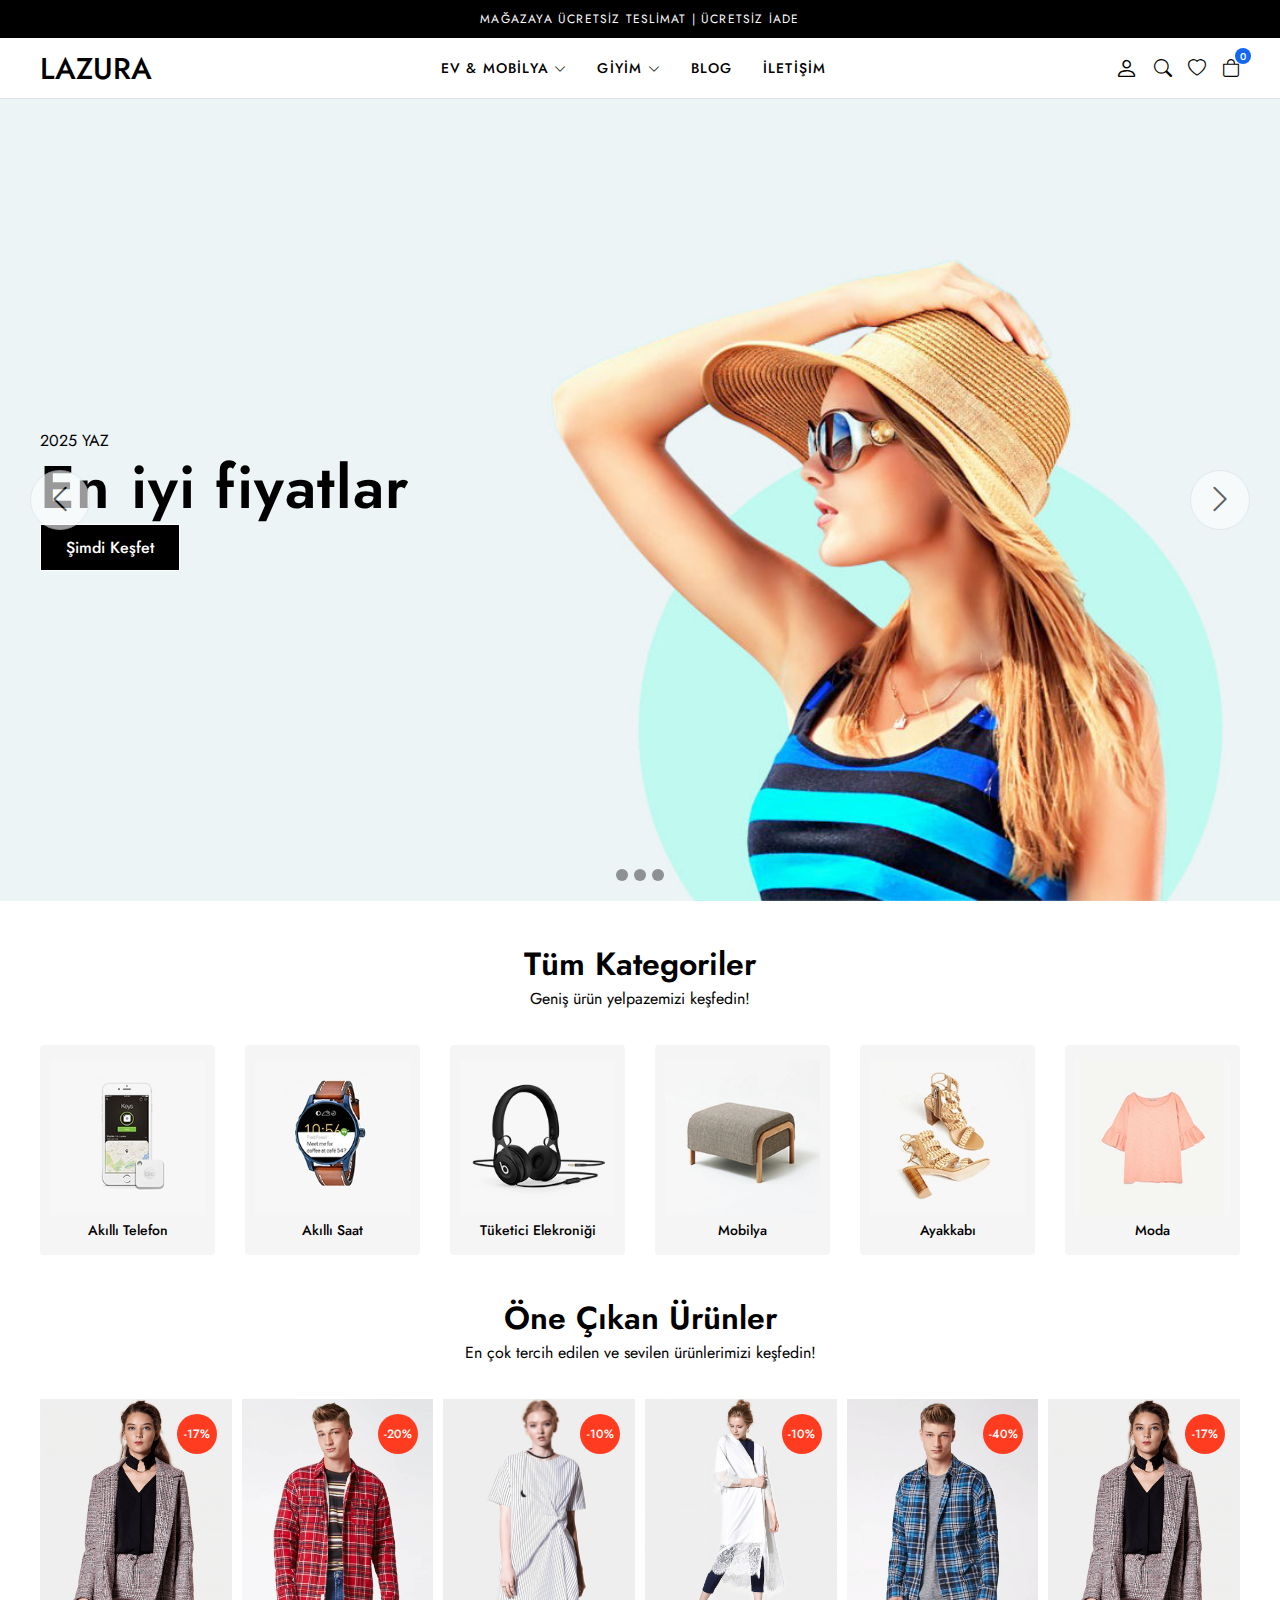
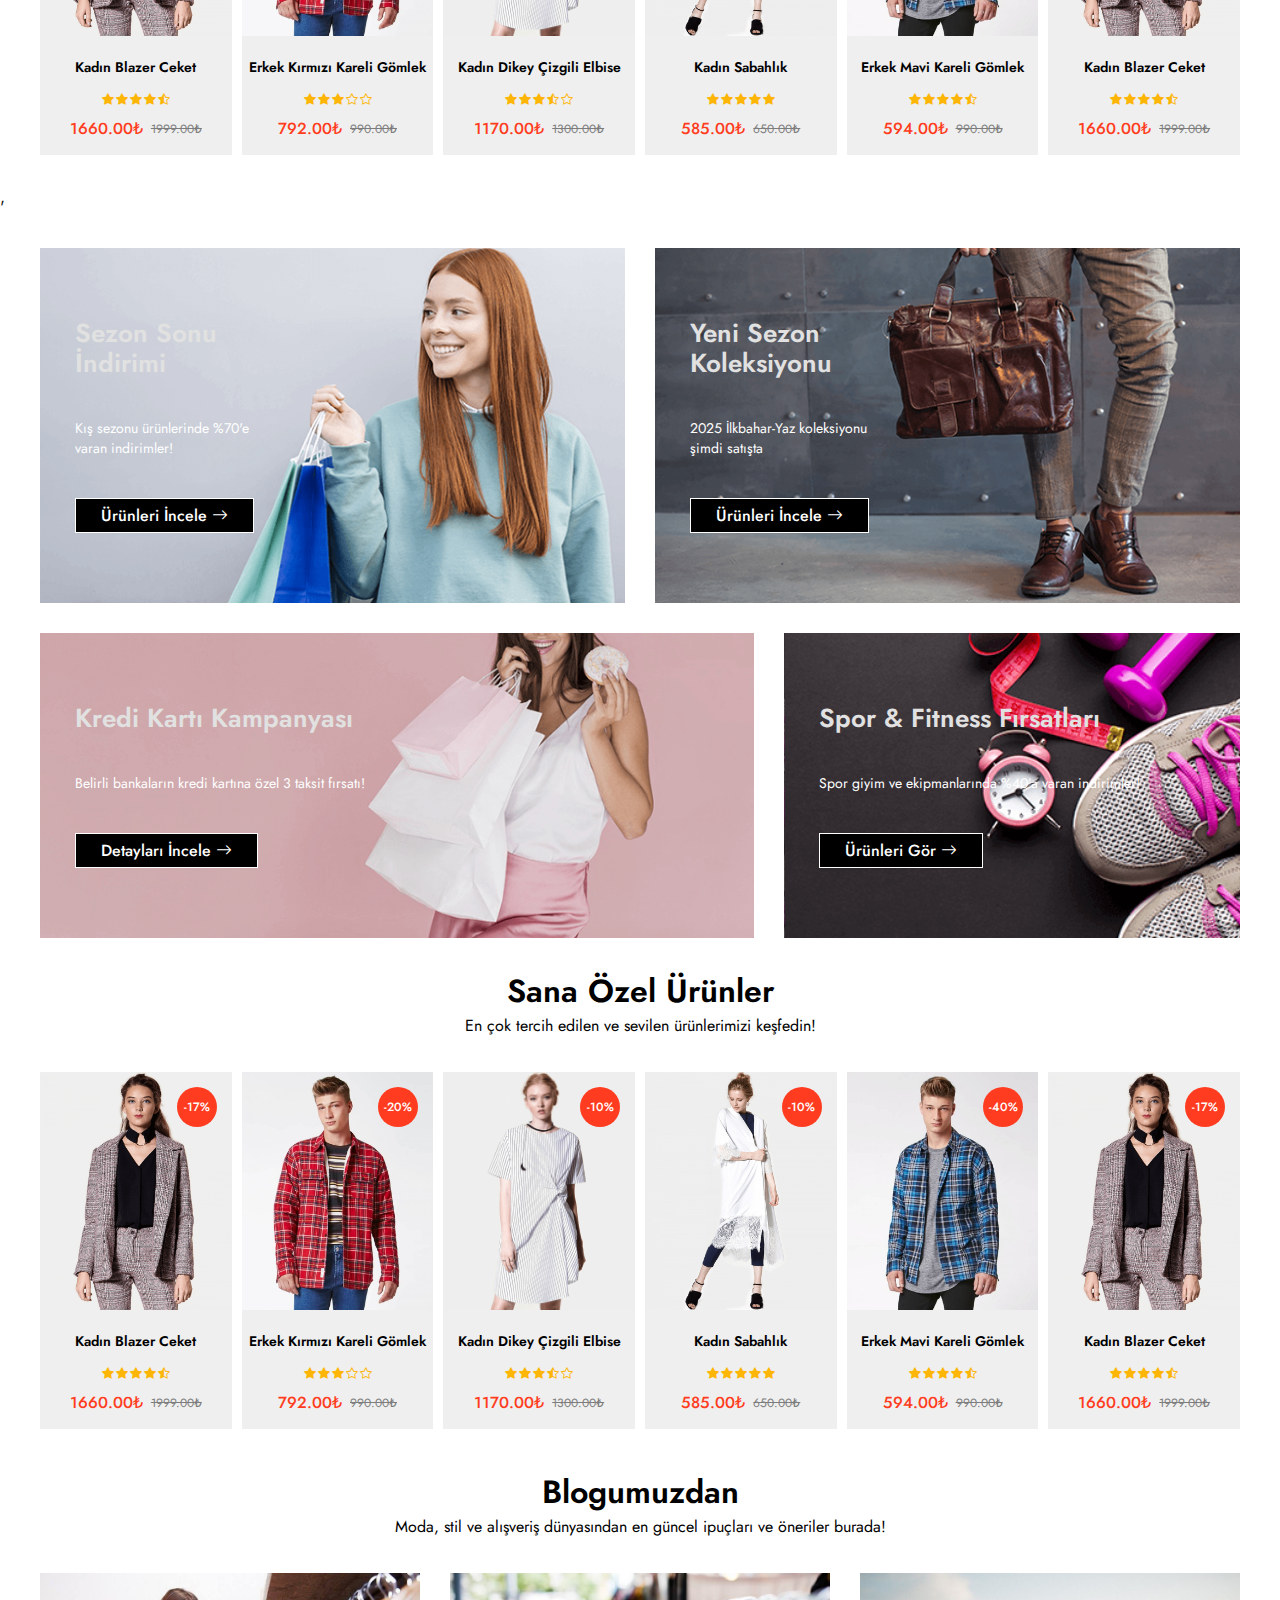
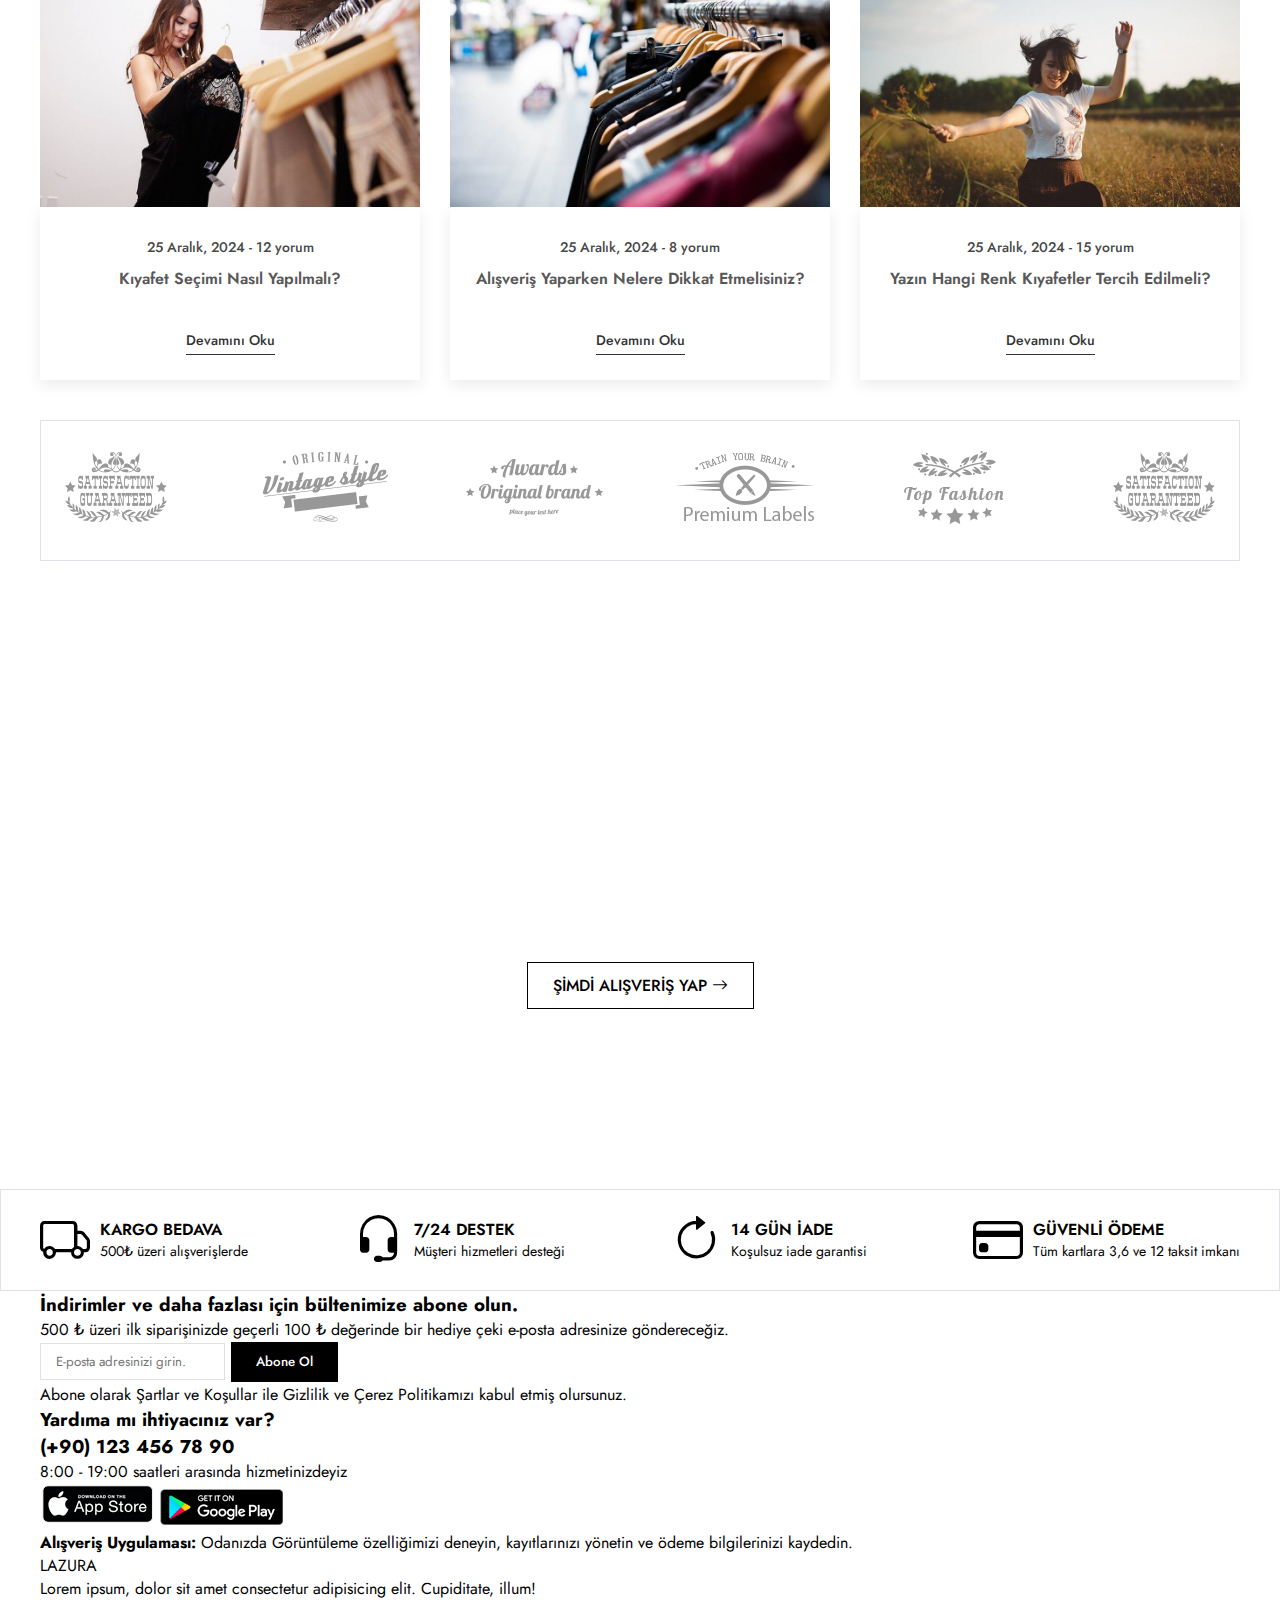
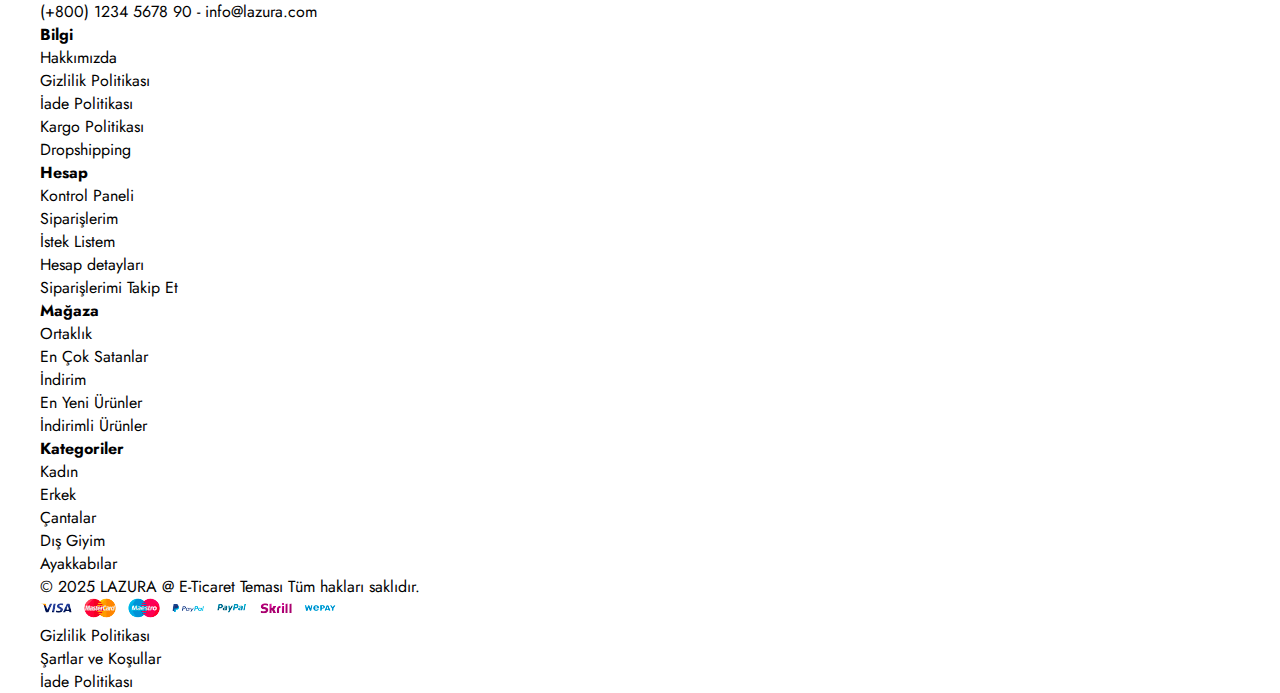
<file: index.html>
<!DOCTYPE html>
<html lang="tr">
  <head>
    <meta charset="UTF-8" />
    <meta name="viewport" content="width=device-width, initial-scale=1.0" />
    <title>LAZURA | Online Alışveriş</title>
    <!-- Bootstrap icons CDN -->
    <link
      rel="stylesheet"
      href="https://cdn.jsdelivr.net/npm/bootstrap-icons@1.11.3/font/bootstrap-icons.min.css" />
    <link rel="stylesheet" href="/css/main.css" />
  </head>
  <body>
    <!-- Header start-->
    <header>
      <div class="global-notification">
        <p>Mağazaya ücretsiz teslimat | Ücretsiz iade</p>
      </div>

      <div class="header-row">
        <div class="container">
          <div class="header-wrapper">
            <div class="header-mobile">
              <i class="bi bi-list"></i>
            </div>
            <div class="header-left">
              <a class="logo" href="index.html">LAZURA</a>
            </div>

            <div class="header-center">
              <nav class="navigation">
                <ul class="menu-list">
                  <li class="menu-list-item">
                    <a class="menu-link" href="home.html"
                      >EV & MOBİLYA
                      <i class="bi bi-chevron-down"></i>
                    </a>
                    <div class="menu-dropdown-wrapper">
                      <ul class="menu-dropdown-content">
                        <li>
                          <a href="">SOFRA & MUTFAK</a>
                        </li>
                        <li>
                          <a href="">EV GEREÇLERİ</a>
                        </li>
                        <li>
                          <a href="">EV TEKSTİLİ</a>
                        </li>
                        <li>
                          <a href="">EV DEKORASYON</a>
                        </li>
                        <li>
                          <a href="">AYDINLATMA</a>
                        </li>
                        <li>
                          <a href="">MOBİLYA</a>
                        </li>
                        <li>
                          <a href="">HOBİ</a>
                        </li>
                        <li>
                          <a href="">SPOR & OUTDOOR</a>
                        </li>
                      </ul>
                    </div>
                  </li>
                  <li class="menu-list-item megamenu-wrapper">
                    <a class="menu-link" href="clothes.html"
                      >GİYİM
                      <i class="bi bi-chevron-down"></i>
                    </a>
                    <div class="menu-dropdown-wrapper">
                      <div class="menu-dropdown-megamenu">
                        <div class="megamenu-links">
                          <div class="megamenu-products">
                            <h3 class="megamenu-products-title">KADIN</h3>
                            <ul class="megamenu-menu-list">
                              <li><a href="#">GİYİM</a></li>
                              <li><a href="#">AYAKKABI</a></li>
                              <li><a href="#">AKSESUAR</a></li>
                              <li><a href="#">ÇANTA</a></li>
                              <li><a href="#">İÇ GİYİM</a></li>
                              <li><a href="#">KOZMETİK</a></li>
                            </ul>
                          </div>
                          <div class="megamenu-products">
                            <h3 class="megamenu-products-title">ERKEK</h3>
                            <ul class="megamenu-menu-list">
                              <li><a href="#">GİYİM</a></li>
                              <li><a href="#">AYAKKABI</a></li>
                              <li><a href="#">KİŞİSEL BAKIM</a></li>
                              <li><a href="#">ÇANTA</a></li>
                              <li><a href="#">BÜYÜK BEDEN</a></li>
                              <li><a href="#">SAAT & AKSESUAR</a></li>
                              <li><a href="#">İÇ GİYİM</a></li>
                            </ul>
                          </div>
                          <div class="megamenu-products">
                            <h3 class="megamenu-products-title">ÇOCUK</h3>
                            <ul class="megamenu-menu-list">
                              <li><a href="#">BEBEK</a></li>
                              <li><a href="#">KIZ ÇOCUK</a></li>
                              <li><a href="#">ERKEK ÇOCUK</a></li>
                              <li><a href="#">AYAKKABI</a></li>
                              <li><a href="#">MONT</a></li>
                              <li><a href="#">ÇOCUK BAKIM</a></li>
                            </ul>
                          </div>
                        </div>

                        <div class="megamenu-single">
                          <a href="">
                            <img src="/img/mega-menu.png" alt="" />
                          </a>
                          <h3 class="megamenu-single-title">
                            LAZURA COMMUNITY
                          </h3>
                          <h4 class="megamenu-single-subtitle">
                            İlham al ve LAZURA stilini #lazuracommunity
                            hashtag'i ile paylaş.
                          </h4>
                          <a href="#" class="btn btn-sm">BAĞLANTIYI GÖSTER</a>
                        </div>
                      </div>
                    </div>
                  </li>
                  <li class="menu-list-item">
                    <a class="menu-link" href="blog.html">BLOG </a>
                  </li>
                  <li class="menu-list-item">
                    <a class="menu-link" href="contact.html">İLETİŞİM </a>
                  </li>
                </ul>
              </nav>
              <i class="bi bi-x-circle"></i>
            </div>

            <div class="header-right">
              <div class="header-right-links">
                <a href="#" class="header-account">
                  <i class="bi bi-person"></i>
                </a>
                <button class="toggle-button">
                  <i class="bi bi-search"></i>
                </button>
                <a href="#">
                  <i class="bi bi-heart"></i>
                </a>
                <div class="header-cart">
                  <a href="#" class="header-cart-link">
                    <i class="bi bi-bag"></i>
                    <span class="header-cart-count">0</span>
                  </a>
                </div>
              </div>
            </div>
          </div>
        </div>
      </div>
    </header>
    <!-- Header end -->

    <!-- Modal search start -->
    <div class="modal-search">
      <div class="modal-wrapper">
        <h3 class="modal-title">Ürün arayın</h3>
        <p class="modal-text">
          Aradığınız ürünleri görmek için yazmaya başlayın.
        </p>
        <form class="search-form">
          <input type="text" placeholder="Bir ürün arayın..." />
          <button><i class="bi bi-search"></i></button>
        </form>
        <div class="search-results">
          <div class="search-heading">
            <h3>ÜRÜN SONUÇLARI</h3>
          </div>
          <div class="results">
            <a href="#" class="result-item">
              <img
                src="/img/products/product1/1.png"
                class="search-thumb"
                alt="" />
              <div class="search-info">
                <h4 class="search-title">Kadın Blazer Ceket</h4>
                <span class="search-sku">SKU: PD0016</span>
                <span class="search-price">1799.00₺</span>
              </div>
            </a>
            <a href="#" class="result-item">
              <img
                src="/img/products/product2/1.png"
                class="search-thumb"
                alt="" />
              <div class="search-info">
                <h4 class="search-title">Erkek Gömlek</h4>
                <span class="search-sku">SKU: PD0016</span>
                <span class="search-price">1799.00₺</span>
              </div>
            </a>
          </div>
        </div>
        <i class="bi bi-x-circle"></i>
      </div>
    </div>
    <!-- Modal search end -->

    <!-- Slider start -->
    <section class="slider">
      <div class="slider-elements">
        <div class="slider-item">
          <div class="slider-image">
            <img src="/img/slider/slider1.jpg" alt="" class="img-fluid" />
          </div>
          <div class="container">
            <p class="slider-title">2025 YAZ</p>
            <h2 class="slider-heading">En iyi fiyatlar</h2>
            <a href="#" class="btn btn-primary btn-lg">Şimdi Keşfet</a>
          </div>
        </div>
        <div class="slider-buttons">
          <button>
            <i class="bi bi-chevron-left"></i>
          </button>
          <button>
            <i class="bi bi-chevron-right"></i>
          </button>
        </div>
        <div class="slider-dots">
          <button class="slider-dot active">
            <span></span>
          </button>
          <button class="slider-dot">
            <span></span>
          </button>
          <button class="slider-dot">
            <span></span>
          </button>
        </div>
      </div>
    </section>
    <!-- Slider end -->

    <!-- Category start-->
    <section class="categories">
      <div class="container">
        <div class="section-title">
          <h2>Tüm Kategoriler</h2>
          <p>Geniş ürün yelpazemizi keşfedin!</p>
        </div>
        <ul class="category-list">
          <li class="category-item">
            <a href="#">
              <img
                src="img/categories/categories1.png"
                class="category-image"
                alt="" />
              <span class="category-title">Akıllı Telefon</span>
            </a>
          </li>
          <li class="category-item">
            <a href="#">
              <img
                src="img/categories/categories2.png"
                class="category-image"
                alt="" />
              <span class="category-title">Akıllı Saat</span>
            </a>
          </li>
          <li class="category-item">
            <a href="#">
              <img
                src="img/categories/categories3.png"
                class="category-image"
                alt="" />
              <span class="category-title"> Tüketici Elekroniği</span>
            </a>
          </li>
          <li class="category-item">
            <a href="#">
              <img
                src="img/categories/categories4.png"
                class="category-image"
                alt="" />
              <span class="category-title">Mobilya</span>
            </a>
          </li>
          <li class="category-item">
            <a href="#">
              <img
                src="img/categories/categories5.png"
                class="category-image"
                alt="" />
              <span class="category-title">Ayakkabı</span>
            </a>
          </li>
          <li class="category-item">
            <a href="#">
              <img
                src="img/categories/categories6.png"
                class="category-image"
                alt="" />
              <span class="category-title"> Moda</span>
            </a>
          </li>
        </ul>
      </div>
    </section>
    <!-- Category end-->

    <!-- Product start-->
    <section class="products">
      <div class="container">
        <div class="section-title">
          <h2>Öne Çıkan Ürünler</h2>
          <p>En çok tercih edilen ve sevilen ürünlerimizi keşfedin!</p>
        </div>
        <div class="product-wrapper">
          <ul class="product-list">
            <li class="product-item">
              <div class="product-image">
                <a href="#">
                  <img class="img1" src="img/products/product1/1.png" />
                  <img class="img2" src="img/products/product1/2.png" />
                </a>
              </div>
              <div class="product-info">
                <a href="#" class="product-title">Kadın Blazer Ceket</a>
                <ul class="product-star">
                  <li><i class="bi bi-star-fill"></i></li>
                  <li><i class="bi bi-star-fill"></i></li>
                  <li><i class="bi bi-star-fill"></i></li>
                  <li><i class="bi bi-star-fill"></i></li>
                  <li><i class="bi bi-star-half"></i></li>
                </ul>
                <div class="product-prices">
                  <strong class="new-price">1660.00₺</strong>
                  <span class="old-price">1999.00₺</span>
                </div>
                <span class="product-discount">-17%</span>
                <div class="product-links">
                  <button>
                    <i class="bi bi-bag"></i>
                  </button>
                  <button>
                    <i class="bi bi-heart"></i>
                  </button>
                  <a href="#">
                    <i class="bi bi-eye"></i>
                  </a>
                  <a href="#">
                    <i class="bi bi-share"></i>
                  </a>
                </div>
              </div>
            </li>
            <li class="product-item">
              <div class="product-image">
                <a href="#">
                  <img class="img1" src="img/products/product2/1.png" />
                  <img class="img2" src="img/products/product2/2.png" />
                </a>
              </div>
              <div class="product-info">
                <a href="#" class="product-title"
                  >Erkek Kırmızı Kareli Gömlek</a
                >
                <ul class="product-star">
                  <li><i class="bi bi-star-fill"></i></li>
                  <li><i class="bi bi-star-fill"></i></li>
                  <li><i class="bi bi-star-fill"></i></li>
                  <li><i class="bi bi-star"></i></li>
                  <li><i class="bi bi-star"></i></li>
                </ul>
                <div class="product-prices">
                  <strong class="new-price">792.00₺</strong>
                  <span class="old-price">990.00₺</span>
                </div>
                <span class="product-discount">-20%</span>
                <div class="product-links">
                  <button>
                    <i class="bi bi-bag"></i>
                  </button>
                  <button>
                    <i class="bi bi-heart"></i>
                  </button>
                  <a href="#">
                    <i class="bi bi-eye"></i>
                  </a>
                  <a href="#">
                    <i class="bi bi-share"></i>
                  </a>
                </div>
              </div>
            </li>
            <li class="product-item">
              <div class="product-image">
                <a href="#">
                  <img class="img1" src="img/products/product3/1.png" />
                  <img class="img2" src="img/products/product3/2.png" />
                </a>
              </div>
              <div class="product-info">
                <a href="#" class="product-title">Kadın Dikey Çizgili Elbise</a>
                <ul class="product-star">
                  <li><i class="bi bi-star-fill"></i></li>
                  <li><i class="bi bi-star-fill"></i></li>
                  <li><i class="bi bi-star-fill"></i></li>
                  <li><i class="bi bi-star-half"></i></li>
                  <li><i class="bi bi-star"></i></li>
                </ul>
                <div class="product-prices">
                  <strong class="new-price">1170.00₺</strong>
                  <span class="old-price">1300.00₺</span>
                </div>
                <span class="product-discount">-10%</span>
                <div class="product-links">
                  <button>
                    <i class="bi bi-bag"></i>
                  </button>
                  <button>
                    <i class="bi bi-heart"></i>
                  </button>
                  <a href="#">
                    <i class="bi bi-eye"></i>
                  </a>
                  <a href="#">
                    <i class="bi bi-share"></i>
                  </a>
                </div>
              </div>
            </li>
            <li class="product-item">
              <div class="product-image">
                <a href="#">
                  <img class="img1" src="img/products/product4/1.png" />
                  <img class="img2" src="img/products/product4/2.png" />
                </a>
              </div>
              <div class="product-info">
                <a href="#" class="product-title">Kadın Sabahlık</a>
                <ul class="product-star">
                  <li><i class="bi bi-star-fill"></i></li>
                  <li><i class="bi bi-star-fill"></i></li>
                  <li><i class="bi bi-star-fill"></i></li>
                  <li><i class="bi bi-star-fill"></i></li>
                  <li><i class="bi bi-star-fill"></i></li>
                </ul>
                <div class="product-prices">
                  <strong class="new-price">585.00₺</strong>
                  <span class="old-price">650.00₺</span>
                </div>
                <span class="product-discount">-10%</span>
                <div class="product-links">
                  <button>
                    <i class="bi bi-bag"></i>
                  </button>
                  <button>
                    <i class="bi bi-heart"></i>
                  </button>
                  <a href="#">
                    <i class="bi bi-eye"></i>
                  </a>
                  <a href="#">
                    <i class="bi bi-share"></i>
                  </a>
                </div>
              </div>
            </li>
            <li class="product-item">
              <div class="product-image">
                <a href="#">
                  <img class="img1" src="img/products/product5/1.png" />
                  <img class="img2" src="img/products/product5/2.png" />
                </a>
              </div>
              <div class="product-info">
                <a href="#" class="product-title">Erkek Mavi Kareli Gömlek</a>
                <ul class="product-star">
                  <li><i class="bi bi-star-fill"></i></li>
                  <li><i class="bi bi-star-fill"></i></li>
                  <li><i class="bi bi-star-fill"></i></li>
                  <li><i class="bi bi-star-fill"></i></li>
                  <li><i class="bi bi-star-half"></i></li>
                </ul>
                <div class="product-prices">
                  <strong class="new-price">594.00₺</strong>
                  <span class="old-price">990.00₺</span>
                </div>
                <span class="product-discount">-40%</span>
                <div class="product-links">
                  <button>
                    <i class="bi bi-bag"></i>
                  </button>
                  <button>
                    <i class="bi bi-heart"></i>
                  </button>
                  <a href="#">
                    <i class="bi bi-eye"></i>
                  </a>
                  <a href="#">
                    <i class="bi bi-share"></i>
                  </a>
                </div>
              </div>
            </li>
            <li class="product-item">
              <div class="product-image">
                <a href="#">
                  <img class="img1" src="img/products/product1/1.png" />
                  <img class="img2" src="img/products/product1/2.png" />
                </a>
              </div>
              <div class="product-info">
                <a href="#" class="product-title">Kadın Blazer Ceket</a>
                <ul class="product-star">
                  <li><i class="bi bi-star-fill"></i></li>
                  <li><i class="bi bi-star-fill"></i></li>
                  <li><i class="bi bi-star-fill"></i></li>
                  <li><i class="bi bi-star-fill"></i></li>
                  <li><i class="bi bi-star-half"></i></li>
                </ul>
                <div class="product-prices">
                  <strong class="new-price">1660.00₺</strong>
                  <span class="old-price">1999.00₺</span>
                </div>
                <span class="product-discount">-17%</span>
                <div class="product-links">
                  <button>
                    <i class="bi bi-bag"></i>
                  </button>
                  <button>
                    <i class="bi bi-heart"></i>
                  </button>
                  <a href="#">
                    <i class="bi bi-eye"></i>
                  </a>
                  <a href="#">
                    <i class="bi bi-share"></i>
                  </a>
                </div>
              </div>
            </li>
          </ul>
        </div>
      </div>
    </section>
    <!-- Product end-->

    <!-- Campaigns start -->'
    <sections class="campaigns">
      <div class="container">
        <div class="campaigns-wrapper">
          <div class="campaign-item">
            <h3 class="campaign-title">Sezon Sonu <br />İndirimi</h3>
            <p class="campaign-desc">
              Kış sezonu ürünlerinde %70'e <br />varan indirimler!
            </p>
            <a href="#" class="btn btn-primary btn-sm">
              Ürünleri İncele
              <i class="bi bi-arrow-right"></i>
            </a>
          </div>

          <div class="campaign-item">
            <h3 class="campaign-title">
              Yeni Sezon <br />
              Koleksiyonu
            </h3>
            <p class="campaign-desc">
              2025 İlkbahar-Yaz koleksiyonu <br />şimdi satışta
            </p>
            <a href="#" class="btn btn-primary btn-sm">
              Ürünleri İncele
              <i class="bi bi-arrow-right"></i>
            </a>
          </div>
        </div>
        <div class="campaigns-wrapper">
          <div class="campaign-item">
            <h3 class="campaign-title">Kredi Kartı Kampanyası</h3>
            <p class="campaign-desc">
              Belirli bankaların kredi kartına özel 3 taksit fırsatı!
            </p>
            <a href="#" class="btn btn-primary btn-sm">
              Detayları İncele
              <i class="bi bi-arrow-right"></i>
            </a>
          </div>

          <div class="campaign-item">
            <h3 class="campaign-title">Spor & Fitness Fırsatları</h3>
            <p class="campaign-desc">
              Spor giyim ve ekipmanlarında %40’a varan indirimler!
            </p>
            <a href="#" class="btn btn-primary btn-sm">
              Ürünleri Gör
              <i class="bi bi-arrow-right"></i>
            </a>
          </div>
        </div>
      </div>
    </sections>
    <!--Campaigns end-->

    <!-- Product start-->
    <section class="products">
      <div class="container">
        <div class="section-title">
          <h2>Sana Özel Ürünler</h2>
          <p>En çok tercih edilen ve sevilen ürünlerimizi keşfedin!</p>
        </div>
        <div class="product-wrapper">
          <ul class="product-list">
            <li class="product-item">
              <div class="product-image">
                <a href="#">
                  <img class="img1" src="img/products/product1/1.png" />
                  <img class="img2" src="img/products/product1/2.png" />
                </a>
              </div>
              <div class="product-info">
                <a href="#" class="product-title">Kadın Blazer Ceket</a>
                <ul class="product-star">
                  <li><i class="bi bi-star-fill"></i></li>
                  <li><i class="bi bi-star-fill"></i></li>
                  <li><i class="bi bi-star-fill"></i></li>
                  <li><i class="bi bi-star-fill"></i></li>
                  <li><i class="bi bi-star-half"></i></li>
                </ul>
                <div class="product-prices">
                  <strong class="new-price">1660.00₺</strong>
                  <span class="old-price">1999.00₺</span>
                </div>
                <span class="product-discount">-17%</span>
                <div class="product-links">
                  <button>
                    <i class="bi bi-bag"></i>
                  </button>
                  <button>
                    <i class="bi bi-heart"></i>
                  </button>
                  <a href="#">
                    <i class="bi bi-eye"></i>
                  </a>
                  <a href="#">
                    <i class="bi bi-share"></i>
                  </a>
                </div>
              </div>
            </li>
            <li class="product-item">
              <div class="product-image">
                <a href="#">
                  <img class="img1" src="img/products/product2/1.png" />
                  <img class="img2" src="img/products/product2/2.png" />
                </a>
              </div>
              <div class="product-info">
                <a href="#" class="product-title"
                  >Erkek Kırmızı Kareli Gömlek</a
                >
                <ul class="product-star">
                  <li><i class="bi bi-star-fill"></i></li>
                  <li><i class="bi bi-star-fill"></i></li>
                  <li><i class="bi bi-star-fill"></i></li>
                  <li><i class="bi bi-star"></i></li>
                  <li><i class="bi bi-star"></i></li>
                </ul>
                <div class="product-prices">
                  <strong class="new-price">792.00₺</strong>
                  <span class="old-price">990.00₺</span>
                </div>
                <span class="product-discount">-20%</span>
                <div class="product-links">
                  <button>
                    <i class="bi bi-bag"></i>
                  </button>
                  <button>
                    <i class="bi bi-heart"></i>
                  </button>
                  <a href="#">
                    <i class="bi bi-eye"></i>
                  </a>
                  <a href="#">
                    <i class="bi bi-share"></i>
                  </a>
                </div>
              </div>
            </li>
            <li class="product-item">
              <div class="product-image">
                <a href="#">
                  <img class="img1" src="img/products/product3/1.png" />
                  <img class="img2" src="img/products/product3/2.png" />
                </a>
              </div>
              <div class="product-info">
                <a href="#" class="product-title">Kadın Dikey Çizgili Elbise</a>
                <ul class="product-star">
                  <li><i class="bi bi-star-fill"></i></li>
                  <li><i class="bi bi-star-fill"></i></li>
                  <li><i class="bi bi-star-fill"></i></li>
                  <li><i class="bi bi-star-half"></i></li>
                  <li><i class="bi bi-star"></i></li>
                </ul>
                <div class="product-prices">
                  <strong class="new-price">1170.00₺</strong>
                  <span class="old-price">1300.00₺</span>
                </div>
                <span class="product-discount">-10%</span>
                <div class="product-links">
                  <button>
                    <i class="bi bi-bag"></i>
                  </button>
                  <button>
                    <i class="bi bi-heart"></i>
                  </button>
                  <a href="#">
                    <i class="bi bi-eye"></i>
                  </a>
                  <a href="#">
                    <i class="bi bi-share"></i>
                  </a>
                </div>
              </div>
            </li>
            <li class="product-item">
              <div class="product-image">
                <a href="#">
                  <img class="img1" src="img/products/product4/1.png" />
                  <img class="img2" src="img/products/product4/2.png" />
                </a>
              </div>
              <div class="product-info">
                <a href="#" class="product-title">Kadın Sabahlık</a>
                <ul class="product-star">
                  <li><i class="bi bi-star-fill"></i></li>
                  <li><i class="bi bi-star-fill"></i></li>
                  <li><i class="bi bi-star-fill"></i></li>
                  <li><i class="bi bi-star-fill"></i></li>
                  <li><i class="bi bi-star-fill"></i></li>
                </ul>
                <div class="product-prices">
                  <strong class="new-price">585.00₺</strong>
                  <span class="old-price">650.00₺</span>
                </div>
                <span class="product-discount">-10%</span>
                <div class="product-links">
                  <button>
                    <i class="bi bi-bag"></i>
                  </button>
                  <button>
                    <i class="bi bi-heart"></i>
                  </button>
                  <a href="#">
                    <i class="bi bi-eye"></i>
                  </a>
                  <a href="#">
                    <i class="bi bi-share"></i>
                  </a>
                </div>
              </div>
            </li>
            <li class="product-item">
              <div class="product-image">
                <a href="#">
                  <img class="img1" src="img/products/product5/1.png" />
                  <img class="img2" src="img/products/product5/2.png" />
                </a>
              </div>
              <div class="product-info">
                <a href="#" class="product-title">Erkek Mavi Kareli Gömlek</a>
                <ul class="product-star">
                  <li><i class="bi bi-star-fill"></i></li>
                  <li><i class="bi bi-star-fill"></i></li>
                  <li><i class="bi bi-star-fill"></i></li>
                  <li><i class="bi bi-star-fill"></i></li>
                  <li><i class="bi bi-star-half"></i></li>
                </ul>
                <div class="product-prices">
                  <strong class="new-price">594.00₺</strong>
                  <span class="old-price">990.00₺</span>
                </div>
                <span class="product-discount">-40%</span>
                <div class="product-links">
                  <button>
                    <i class="bi bi-bag"></i>
                  </button>
                  <button>
                    <i class="bi bi-heart"></i>
                  </button>
                  <a href="#">
                    <i class="bi bi-eye"></i>
                  </a>
                  <a href="#">
                    <i class="bi bi-share"></i>
                  </a>
                </div>
              </div>
            </li>
            <li class="product-item">
              <div class="product-image">
                <a href="#">
                  <img class="img1" src="img/products/product1/1.png" />
                  <img class="img2" src="img/products/product1/2.png" />
                </a>
              </div>
              <div class="product-info">
                <a href="#" class="product-title">Kadın Blazer Ceket</a>
                <ul class="product-star">
                  <li><i class="bi bi-star-fill"></i></li>
                  <li><i class="bi bi-star-fill"></i></li>
                  <li><i class="bi bi-star-fill"></i></li>
                  <li><i class="bi bi-star-fill"></i></li>
                  <li><i class="bi bi-star-half"></i></li>
                </ul>
                <div class="product-prices">
                  <strong class="new-price">1660.00₺</strong>
                  <span class="old-price">1999.00₺</span>
                </div>
                <span class="product-discount">-17%</span>
                <div class="product-links">
                  <button>
                    <i class="bi bi-bag"></i>
                  </button>
                  <button>
                    <i class="bi bi-heart"></i>
                  </button>
                  <a href="#">
                    <i class="bi bi-eye"></i>
                  </a>
                  <a href="#">
                    <i class="bi bi-share"></i>
                  </a>
                </div>
              </div>
            </li>
          </ul>
        </div>
      </div>
    </section>
    <!-- Product end-->

    <!--Blogs start-->
    <section class="blogs">
      <div class="container">
        <div class="section-title">
          <h2>Blogumuzdan</h2>
          <p>
            Moda, stil ve alışveriş dünyasından en güncel ipuçları ve öneriler
            burada!
          </p>
        </div>
        <ul class="blog-list">
          <li class="blog-item">
            <a href="#" class="blog-image">
              <img src="img/blogs/blog1.jpg" alt="Kıyafet Seçimi" />
            </a>
            <div class="blog-info">
              <div class="blog-info-top">
                <span>25 Aralık, 2024</span>
                -
                <span>12 yorum</span>
              </div>
              <div class="blog-info-center">
                <a href="#"> Kıyafet Seçimi Nasıl Yapılmalı? </a>
              </div>
              <div class="blog-info-bottom">
                <a href="#">Devamını Oku</a>
              </div>
            </div>
          </li>
          <li class="blog-item">
            <a href="#" class="blog-image">
              <img src="img/blogs/blog2.jpg" alt="Alışveriş Rehberi" />
            </a>
            <div class="blog-info">
              <div class="blog-info-top">
                <span>25 Aralık, 2024</span>
                -
                <span>8 yorum</span>
              </div>
              <div class="blog-info-center">
                <a href="#"> Alışveriş Yaparken Nelere Dikkat Etmelisiniz? </a>
              </div>
              <div class="blog-info-bottom">
                <a href="#">Devamını Oku</a>
              </div>
            </div>
          </li>
          <li class="blog-item">
            <a href="#" class="blog-image">
              <img src="img/blogs/blog3.jpg" alt="Yaz Modası" />
            </a>
            <div class="blog-info">
              <div class="blog-info-top">
                <span>25 Aralık, 2024</span>
                -
                <span>15 yorum</span>
              </div>
              <div class="blog-info-center">
                <a href="#"> Yazın Hangi Renk Kıyafetler Tercih Edilmeli? </a>
              </div>
              <div class="blog-info-bottom">
                <a href="#">Devamını Oku</a>
              </div>
            </div>
          </li>
        </ul>
      </div>
    </section>
    <!--Blogs end-->

    <!--Brands start -->
    <section class="brands">
      <div class="container">
        <ul class="brand-list">
          <li class="brand-item">
            <img src="img/brands/brand1.png" alt="" />
          </li>
          <li class="brand-item">
            <img src="img/brands/brand2.png" alt="" />
          </li>
          <li class="brand-item">
            <img src="img/brands/brand3.png" alt="" />
          </li>
          <li class="brand-item">
            <img src="img/brands/brand4.png" alt="" />
          </li>
          <li class="brand-item">
            <img src="img/brands/brand5.png" alt="" />
          </li>
          <li class="brand-item">
            <img src="img/brands/brand1.png" alt="" />
          </li>
        </ul>
      </div>
    </section>
    <!--Brands end -->

    <!-- Campaign single start-->
    <section class="campaign-single">
      <div class="container">
        <div class="campaign-wrapper">
          <h2>Yeni Sezon İndirimleri</h2>
          <strong>%40 Tasarruf </strong>
          <span></span>
          <a href="#" class="btn btn-lg btn-secondary">
            ŞİMDİ ALIŞVERİŞ YAP
            <bi class="bi-arrow-right"></bi>
          </a>
        </div>
      </div>
    </section>
    <!-- Campaign single end-->

    <!-- Policy start-->
    <section class="policy">
      <div class="container">
        <ul class="policy-list">
          <li class="policy-item">
            <i class="bi bi-truck"></i>
            <div class="policy-text">
              <strong>KARGO BEDAVA</strong>
              <span>500₺ üzeri alışverişlerde</span>
            </div>
          </li>
          <li class="policy-item">
            <i class="bi bi-headset"></i>
            <div class="policy-text">
              <strong>7/24 DESTEK</strong>
              <span>Müşteri hizmetleri desteği</span>
            </div>
          </li>
          <li class="policy-item">
            <i class="bi bi-arrow-clockwise"></i>
            <div class="policy-text">
              <strong>14 GÜN İADE</strong>
              <span>Koşulsuz iade garantisi</span>
            </div>
          </li>
          <li class="policy-item">
            <i class="bi bi-credit-card"></i>
            <div class="policy-text">
              <strong>GÜVENLİ ÖDEME</strong>
              <span>Tüm kartlara 3,6 ve 12 taksit imkanı</span>
            </div>
          </li>
        </ul>
      </div>
    </section>
    <!-- Policy end-->

    <!-- Footer start-->
    <footer class="footer">
      <div class="subscribe-row">
        <div class="container">
          <div class="footer-row-wrapper">
            <div class="footer-subscribe-wrapper">
              <div class="footer-subscribe">
                <div class="footer-subscribe-top">
                  <h3 class="subscribe-title">
                    İndirimler ve daha fazlası için bültenimize abone olun.
                  </h3>
                  <p class="subscribe-desc">
                    500 ₺ üzeri ilk siparişinizde geçerli 100 ₺ değerinde bir
                    hediye çeki e-posta adresinize göndereceğiz.
                  </p>
                </div>
                <div class="footer-subscribe-bottom">
                  <form method="POST">
                    <input
                      type="text"
                      placeholder="E-posta adresinizi girin." />
                    <button class="btn btn-primary">Abone Ol</button>
                  </form>
                  <p class="privacy-text">
                    Abone olarak <a href="#">Şartlar ve Koşullar</a> ile
                    <a href="#">Gizlilik ve Çerez</a> Politikamızı kabul etmiş
                    olursunuz.
                  </p>
                </div>
              </div>
            </div>
            <div class="footer-contact-wrapper">
              <div class="footer-contact-top">
                <h3 class="contact-title">
                  Yardıma mı ihtiyacınız var? <br />(+90) 123 456 78 90
                </h3>
                <p class="contact-desc">
                  8:00 - 19:00 saatleri arasında hizmetinizdeyiz
                </p>
              </div>
              <div class="footer-contact-bottom">
                <div class="download-app">
                  <a href="#">
                    <img src="img/footer/app-store.png" alt="App Store" />
                  </a>
                  <a href="#">
                    <img src="img/footer/google-play.png" alt="Google Play" />
                  </a>
                </div>
                <p class="privacy-text">
                  <strong>Alışveriş Uygulaması: </strong>Odanızda Görüntüleme
                  özelliğimizi deneyin, kayıtlarınızı yönetin ve ödeme
                  bilgilerinizi kaydedin.
                </p>
              </div>
            </div>
          </div>
        </div>
      </div>
      <div class="widgets-row">
        <div class="container">
          <div class="footer-widgets">
            <div class="brand-info">
              <div class="footer-logo">
                <a href="#">LAZURA</a>
              </div>
              <div class="footer-desc">
                <p>Lorem ipsum, dolor sit amet consectetur adipisicing elit. Cupiditate, illum!</p>
              </div>
              <div class="footer-contact">
                <p>
                  <a href="tel:555 555 55 55">(+800) 1234 5678 90</a> - <a href="mailto:info@lazura.com">info@lazura.com</a>
                </p>
              </div>
            </div>

            <div class="widget-nav-menu">
              <h4>Bilgi</h4>
              <ul class="menu-list">
                <li>
                  <a href="#">Hakkımızda</a>
                </li>
                <li>
                  <a href="#">Gizlilik Politikası</a>
                </li>
                <li>
                  <a href="#">İade Politikası</a>
                </li>
                <li>
                  <a href="#">Kargo Politikası</a>
                </li>
                <li>
                  <a href="#">Dropshipping</a>
                </li>
              </ul>
            </div>
          
            <div class="widget-nav-menu">
              <h4>Hesap</h4>
              <ul class="menu-list">
                <li>
                  <a href="#">Kontrol Paneli</a>
                </li>
                <li>
                  <a href="#">Siparişlerim</a>
                </li>
                <li>
                  <a href="#">İstek Listem</a>
                </li>
                <li>
                  <a href="#">Hesap detayları</a>
                </li>
                <li>
                  <a href="#">Siparişlerimi Takip Et</a>
                </li>
              </ul>
            </div>
          
            <div class="widget-nav-menu">
              <h4>Mağaza</h4>
              <ul class="menu-list">
                <li>
                  <a href="#">Ortaklık</a>
                </li>
                <li>
                  <a href="#">En Çok Satanlar</a>
                </li>
                <li>
                  <a href="#">İndirim</a>
                </li>
                <li>
                  <a href="#">En Yeni Ürünler</a>
                </li>
                <li>
                  <a href="#">İndirimli Ürünler</a>
                </li>
              </ul>
            </div>
          
            <div class="widget-nav-menu">
              <h4>Kategoriler</h4>
              <ul class="menu-list">
                <li>
                  <a href="#">Kadın</a>
                </li>
                <li>
                  <a href="#">Erkek</a>
                </li>
                <li>
                  <a href="#">Çantalar</a>
                </li>
                <li>
                  <a href="#">Dış Giyim</a>
                </li>
                <li>
                  <a href="#">Ayakkabılar</a>
                </li>
              </ul>
            </div>
          </div>
        </div>
      </div>
      <div class="copyright-row">
        <div class="container">
          <div class="footer-copyright">
            <div class="site-copyright">
              <p>© 2025 LAZURA @ E-Ticaret Teması Tüm hakları saklıdır.</p>
            </div>
            <a href="#">
              <img src="img/footer/cards.png" alt="">
            </a>
            <div class="footer-menu">
              <ul class="footer-menu-list">
                <li class="list-item">
                  <a href="#">Gizlilik Politikası</a>
                </li>
                <li class="list-item">
                  <a href="#">Şartlar ve Koşullar</a>
                </li>
                <li class="list-item">
                  <a href="#">İade Politikası</a>
                </li>
              </ul>
            </div>
          </div>
        </div>
      </div>
    </footer>
    <!-- Footer end-->
  </body>
</html>
</file>
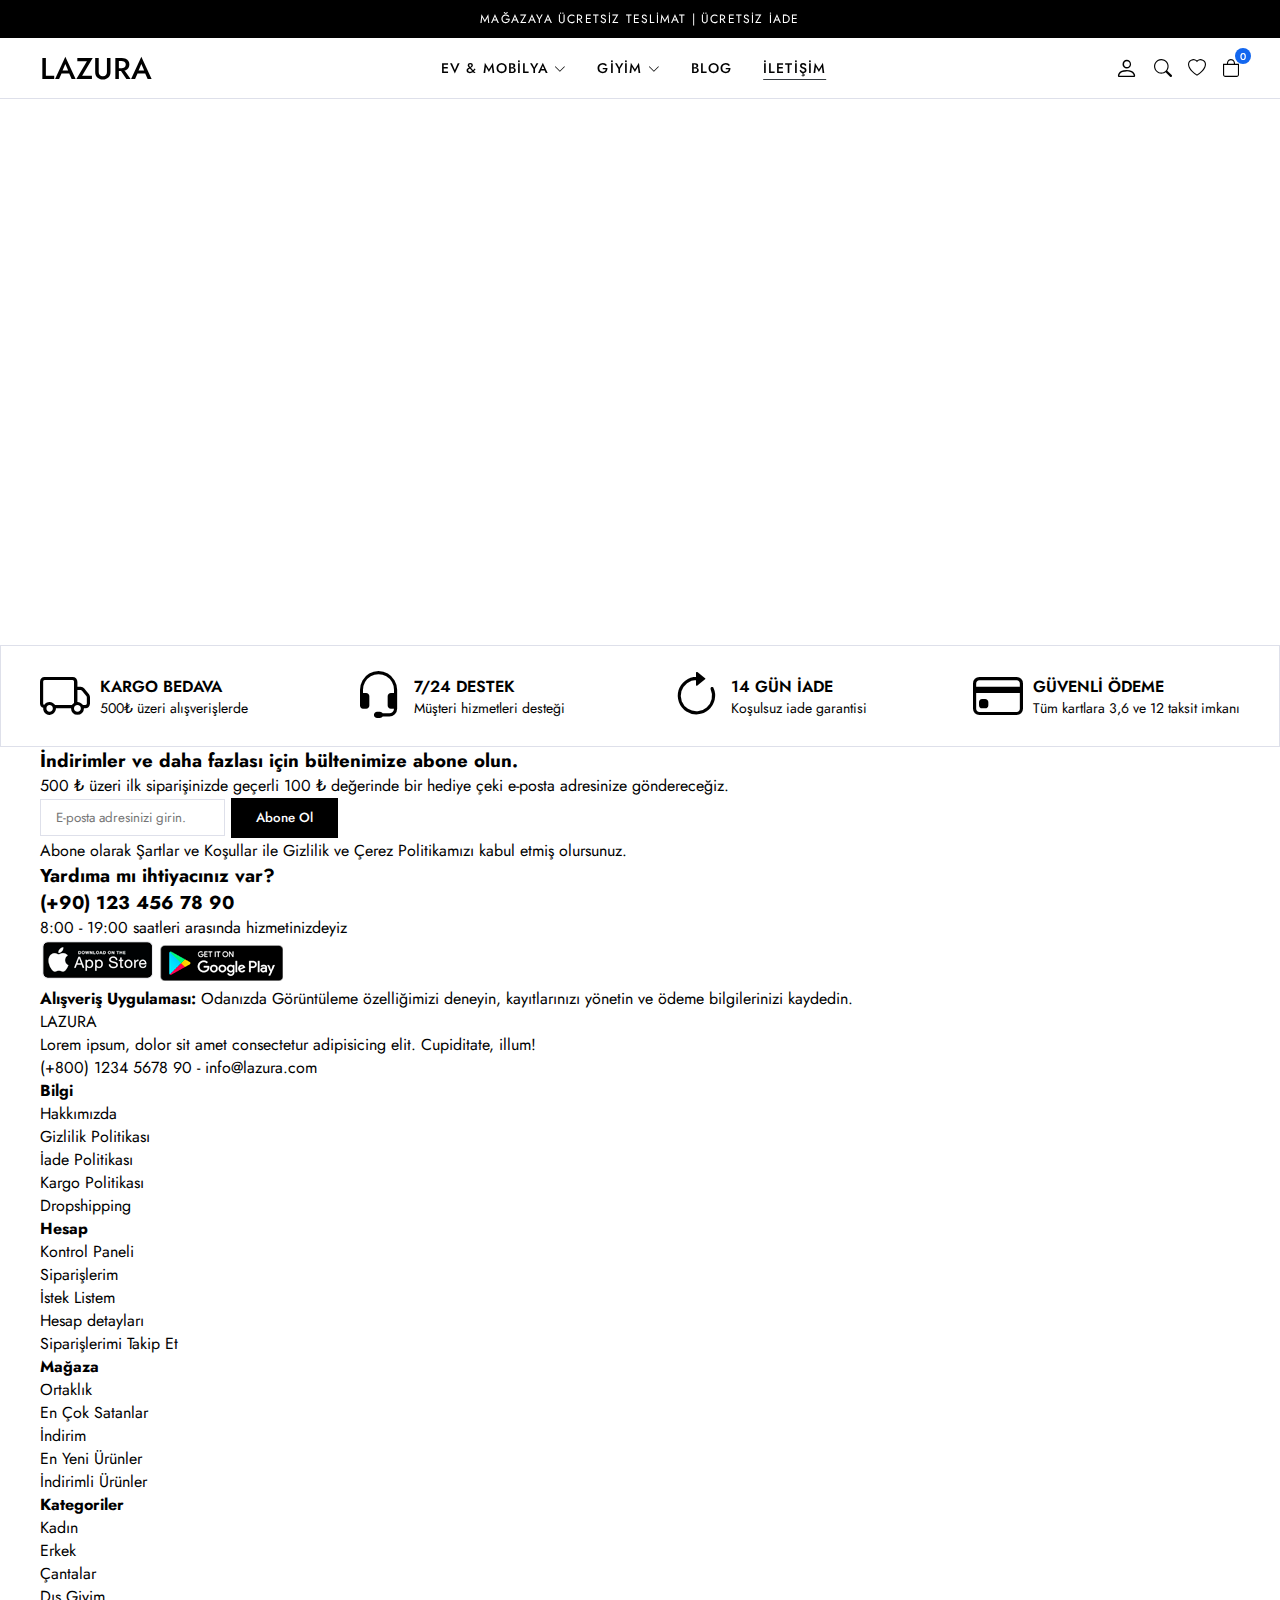
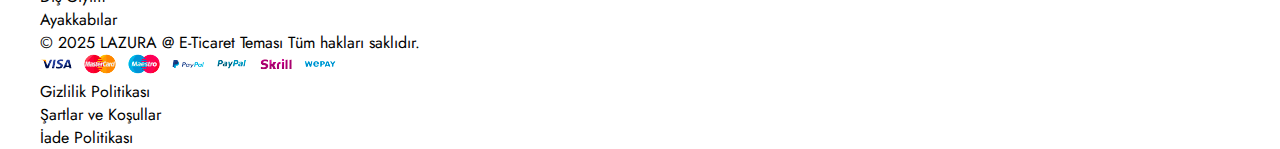
<file: contact.html>
<!DOCTYPE html>
<html lang="tr">
  <head>
    <meta charset="UTF-8" />
    <meta name="viewport" content="width=device-width, initial-scale=1.0" />
    <title>LAZURA | Contact</title>
    <!-- Bootstrap icons CDN -->
    <link
      rel="stylesheet"
      href="https://cdn.jsdelivr.net/npm/bootstrap-icons@1.11.3/font/bootstrap-icons.min.css" />
    <link rel="stylesheet" href="/css/main.css" />
  </head>
  <body>
    <!-- Header start-->
    <header>
      <div class="global-notification">
        <p>Mağazaya ücretsiz teslimat | Ücretsiz iade</p>
      </div>

      <div class="header-row">
        <div class="container">
          <div class="header-wrapper">
            <div class="header-mobile">
              <i class="bi bi-list"></i>
            </div>
            <div class="header-left">
              <a class="logo" href="#">LAZURA</a>
            </div>

            <div class="header-center">
              <nav class="navigation">
                <ul class="menu-list">
                  <li class="menu-list-item">
                    <a class="menu-link" href="home.html"
                      >EV & MOBİLYA
                      <i class="bi bi-chevron-down"></i>
                    </a>
                    <div class="menu-dropdown-wrapper">
                      <ul class="menu-dropdown-content">
                        <li>
                          <a href="">SOFRA & MUTFAK</a>
                        </li>
                        <li>
                          <a href="">EV GEREÇLERİ</a>
                        </li>
                        <li>
                          <a href="">EV TEKSTİLİ</a>
                        </li>
                        <li>
                          <a href="">EV DEKORASYON</a>
                        </li>
                        <li>
                          <a href="">AYDINLATMA</a>
                        </li>
                        <li>
                          <a href="">MOBİLYA</a>
                        </li>
                        <li>
                          <a href="">HOBİ</a>
                        </li>
                        <li>
                          <a href="">SPOR & OUTDOOR</a>
                        </li>
                      </ul>
                    </div>
                  </li>
                  <li class="menu-list-item megamenu-wrapper">
                    <a class="menu-link" href="clothes.html"
                      >GİYİM
                      <i class="bi bi-chevron-down"></i>
                    </a>
                    <div class="menu-dropdown-wrapper">
                      <div class="menu-dropdown-megamenu">
                        <div class="megamenu-links">
                          <div class="megamenu-products">
                            <h3 class="megamenu-products-title">KADIN</h3>
                            <ul class="megamenu-menu-list">
                              <li><a href="#">GİYİM</a></li>
                              <li><a href="#">AYAKKABI</a></li>
                              <li><a href="#">AKSESUAR</a></li>
                              <li><a href="#">ÇANTA</a></li>
                              <li><a href="#">İÇ GİYİM</a></li>
                              <li><a href="#">KOZMETİK</a></li>
                            </ul>
                          </div>
                          <div class="megamenu-products">
                            <h3 class="megamenu-products-title">ERKEK</h3>
                            <ul class="megamenu-menu-list">
                              <li><a href="#">GİYİM</a></li>
                              <li><a href="#">AYAKKABI</a></li>
                              <li><a href="#">KİŞİSEL BAKIM</a></li>
                              <li><a href="#">ÇANTA</a></li>
                              <li><a href="#">BÜYÜK BEDEN</a></li>
                              <li><a href="#">SAAT & AKSESUAR</a></li>
                              <li><a href="#">İÇ GİYİM</a></li>
                            </ul>
                          </div>
                          <div class="megamenu-products">
                            <h3 class="megamenu-products-title">ÇOCUK</h3>
                            <ul class="megamenu-menu-list">
                              <li><a href="#">BEBEK</a></li>
                              <li><a href="#">KIZ ÇOCUK</a></li>
                              <li><a href="#">ERKEK ÇOCUK</a></li>
                              <li><a href="#">AYAKKABI</a></li>
                              <li><a href="#">MONT</a></li>
                              <li><a href="#">ÇOCUK BAKIM</a></li>
                            </ul>
                          </div>
                        </div>

                        <div class="megamenu-single">
                          <a href="">
                            <img src="/img/mega-menu.png" alt="" />
                          </a>
                          <h3 class="megamenu-single-title">
                            LAZURA COMMUNITY
                          </h3>
                          <h4 class="megamenu-single-subtitle">
                            İlham al ve LAZURA stilini #lazuracommunity
                            hashtag'i ile paylaş.
                          </h4>
                          <a href="#" class="btn btn-sm">BAĞLANTIYI GÖSTER</a>
                        </div>
                      </div>
                    </div>
                  </li>
                  <li class="menu-list-item">
                    <a class="menu-link" href="blog.html">BLOG </a>
                  </li>
                  <li class="menu-list-item">
                    <a class="menu-link active" href="contact.html"
                      >İLETİŞİM
                    </a>
                  </li>
                </ul>
              </nav>
              <i class="bi bi-x-circle"></i>
            </div>

            <div class="header-right">
              <div class="header-right-links">
                <a href="#" class="header-account">
                  <i class="bi bi-person"></i>
                </a>
                <button class="toggle-button">
                  <i class="bi bi-search"></i>
                </button>
                <a href="#">
                  <i class="bi bi-heart"></i>
                </a>
                <div class="header-cart">
                  <a href="#" class="header-cart-link">
                    <i class="bi bi-bag"></i>
                    <span class="header-cart-count">0</span>
                  </a>
                </div>
              </div>
            </div>
          </div>
        </div>
      </div>
    </header>
    <!-- Header end -->

    <!-- Modal search start -->
    <div class="modal-search">
      <div class="modal-wrapper">
        <h3 class="modal-title">Ürün arayın</h3>
        <p class="modal-text">
          Aradığınız ürünleri görmek için yazmaya başlayın.
        </p>
        <form class="search-form">
          <input type="text" placeholder="Bir ürün arayın..." />
          <button><i class="bi bi-search"></i></button>
        </form>
        <div class="search-results">
          <div class="search-heading">
            <h3>ÜRÜN SONUÇLARI</h3>
          </div>
          <div class="results">
            <a href="#" class="result-item">
              <img
                src="/img/products/product1/1.png"
                class="search-thumb"
                alt="" />
              <div class="search-info">
                <h4 class="search-title">Kadın Blazer Ceket</h4>
                <span class="search-sku">SKU: PD0016</span>
                <span class="search-price">1799.00₺</span>
              </div>
            </a>
            <a href="#" class="result-item">
              <img
                src="/img/products/product2/1.png"
                class="search-thumb"
                alt="" />
              <div class="search-info">
                <h4 class="search-title">Erkek Gömlek</h4>
                <span class="search-sku">SKU: PD0016</span>
                <span class="search-price">1799.00₺</span>
              </div>
            </a>
          </div>
        </div>
        <i class="bi bi-x-circle"></i>
      </div>
    </div>
    <!-- Modal search end -->

    <!--Contact start-->
    <section class="contact">
     <div class="contact-top">
      <div class="contact-map">
       <iframe src="https://www.google.com/maps/embed?pb=!1m18!1m12!1m3!1d96297.70464675671!2d28.902518114667462!3d41.04049662858253!2m3!1f0!2f0!3f0!3m2!1i1024!2i768!4f13.1!3m3!1m2!1s0x14cab98ddc3c6be3%3A0x4f51928bdbcd627a!2s%C4%B0stanbul%20%C3%9Cniversitesi!5e0!3m2!1str!2str!4v1742130024659!5m2!1str!2str" width="100%" height="500" style="border:0;" allowfullscreen="" loading="lazy" referrerpolicy="no-referrer-when-downgrade"></iframe>
      </div>
     </div>
     <div class="contact-bottom">

     </div>
    </section>
    <!--Contact end-->

    <!-- Policy start-->
    <section class="policy">
      <div class="container">
        <ul class="policy-list">
          <li class="policy-item">
            <i class="bi bi-truck"></i>
            <div class="policy-text">
              <strong>KARGO BEDAVA</strong>
              <span>500₺ üzeri alışverişlerde</span>
            </div>
          </li>
          <li class="policy-item">
            <i class="bi bi-headset"></i>
            <div class="policy-text">
              <strong>7/24 DESTEK</strong>
              <span>Müşteri hizmetleri desteği</span>
            </div>
          </li>
          <li class="policy-item">
            <i class="bi bi-arrow-clockwise"></i>
            <div class="policy-text">
              <strong>14 GÜN İADE</strong>
              <span>Koşulsuz iade garantisi</span>
            </div>
          </li>
          <li class="policy-item">
            <i class="bi bi-credit-card"></i>
            <div class="policy-text">
              <strong>GÜVENLİ ÖDEME</strong>
              <span>Tüm kartlara 3,6 ve 12 taksit imkanı</span>
            </div>
          </li>
        </ul>
      </div>
    </section>
    <!-- Policy end-->

    <!-- Footer start-->
    <footer class="footer">
      <div class="subscribe-row">
        <div class="container">
          <div class="footer-row-wrapper">
            <div class="footer-subscribe-wrapper">
              <div class="footer-subscribe">
                <div class="footer-subscribe-top">
                  <h3 class="subscribe-title">
                    İndirimler ve daha fazlası için bültenimize abone olun.
                  </h3>
                  <p class="subscribe-desc">
                    500 ₺ üzeri ilk siparişinizde geçerli 100 ₺ değerinde bir
                    hediye çeki e-posta adresinize göndereceğiz.
                  </p>
                </div>
                <div class="footer-subscribe-bottom">
                  <form method="POST">
                    <input
                      type="text"
                      placeholder="E-posta adresinizi girin." />
                    <button class="btn btn-primary">Abone Ol</button>
                  </form>
                  <p class="privacy-text">
                    Abone olarak <a href="#">Şartlar ve Koşullar</a> ile
                    <a href="#">Gizlilik ve Çerez</a> Politikamızı kabul etmiş
                    olursunuz.
                  </p>
                </div>
              </div>
            </div>
            <div class="footer-contact-wrapper">
              <div class="footer-contact-top">
                <h3 class="contact-title">
                  Yardıma mı ihtiyacınız var? <br />(+90) 123 456 78 90
                </h3>
                <p class="contact-desc">
                  8:00 - 19:00 saatleri arasında hizmetinizdeyiz
                </p>
              </div>
              <div class="footer-contact-bottom">
                <div class="download-app">
                  <a href="#">
                    <img src="img/footer/app-store.png" alt="App Store" />
                  </a>
                  <a href="#">
                    <img src="img/footer/google-play.png" alt="Google Play" />
                  </a>
                </div>
                <p class="privacy-text">
                  <strong>Alışveriş Uygulaması: </strong>Odanızda Görüntüleme
                  özelliğimizi deneyin, kayıtlarınızı yönetin ve ödeme
                  bilgilerinizi kaydedin.
                </p>
              </div>
            </div>
          </div>
        </div>
      </div>
      <div class="widgets-row">
        <div class="container">
          <div class="footer-widgets">
            <div class="brand-info">
              <div class="footer-logo">
                <a href="#">LAZURA</a>
              </div>
              <div class="footer-desc">
                <p>
                  Lorem ipsum, dolor sit amet consectetur adipisicing elit.
                  Cupiditate, illum!
                </p>
              </div>
              <div class="footer-contact">
                <p>
                  <a href="tel:555 555 55 55">(+800) 1234 5678 90</a> -
                  <a href="mailto:info@lazura.com">info@lazura.com</a>
                </p>
              </div>
            </div>

            <div class="widget-nav-menu">
              <h4>Bilgi</h4>
              <ul class="menu-list">
                <li>
                  <a href="#">Hakkımızda</a>
                </li>
                <li>
                  <a href="#">Gizlilik Politikası</a>
                </li>
                <li>
                  <a href="#">İade Politikası</a>
                </li>
                <li>
                  <a href="#">Kargo Politikası</a>
                </li>
                <li>
                  <a href="#">Dropshipping</a>
                </li>
              </ul>
            </div>

            <div class="widget-nav-menu">
              <h4>Hesap</h4>
              <ul class="menu-list">
                <li>
                  <a href="#">Kontrol Paneli</a>
                </li>
                <li>
                  <a href="#">Siparişlerim</a>
                </li>
                <li>
                  <a href="#">İstek Listem</a>
                </li>
                <li>
                  <a href="#">Hesap detayları</a>
                </li>
                <li>
                  <a href="#">Siparişlerimi Takip Et</a>
                </li>
              </ul>
            </div>

            <div class="widget-nav-menu">
              <h4>Mağaza</h4>
              <ul class="menu-list">
                <li>
                  <a href="#">Ortaklık</a>
                </li>
                <li>
                  <a href="#">En Çok Satanlar</a>
                </li>
                <li>
                  <a href="#">İndirim</a>
                </li>
                <li>
                  <a href="#">En Yeni Ürünler</a>
                </li>
                <li>
                  <a href="#">İndirimli Ürünler</a>
                </li>
              </ul>
            </div>

            <div class="widget-nav-menu">
              <h4>Kategoriler</h4>
              <ul class="menu-list">
                <li>
                  <a href="#">Kadın</a>
                </li>
                <li>
                  <a href="#">Erkek</a>
                </li>
                <li>
                  <a href="#">Çantalar</a>
                </li>
                <li>
                  <a href="#">Dış Giyim</a>
                </li>
                <li>
                  <a href="#">Ayakkabılar</a>
                </li>
              </ul>
            </div>
          </div>
        </div>
      </div>
      <div class="copyright-row">
        <div class="container">
          <div class="footer-copyright">
            <div class="site-copyright">
              <p>© 2025 LAZURA @ E-Ticaret Teması Tüm hakları saklıdır.</p>
            </div>
            <a href="#">
              <img src="img/footer/cards.png" alt="" />
            </a>
            <div class="footer-menu">
              <ul class="footer-menu-list">
                <li class="list-item">
                  <a href="#">Gizlilik Politikası</a>
                </li>
                <li class="list-item">
                  <a href="#">Şartlar ve Koşullar</a>
                </li>
                <li class="list-item">
                  <a href="#">İade Politikası</a>
                </li>
              </ul>
            </div>
          </div>
        </div>
      </div>
    </footer>
    <!-- Footer end-->
  </body>
</html>
</file>
<file: css/main.css>
/* global css */
@import url(base.css);

/* layout css */
@import url(layout/header.css);

/* components css */
@import url(components/modal-search.css);
@import url(components/slider.css);
@import url(components/category-item.css);
@import url(components/product-item.css);
@import url(components/campaign-item.css);
@import url(components/blog-item.css);
@import url(components/campaign-single.css);


/* pages css */
@import url(pages/home.css);
</file>
